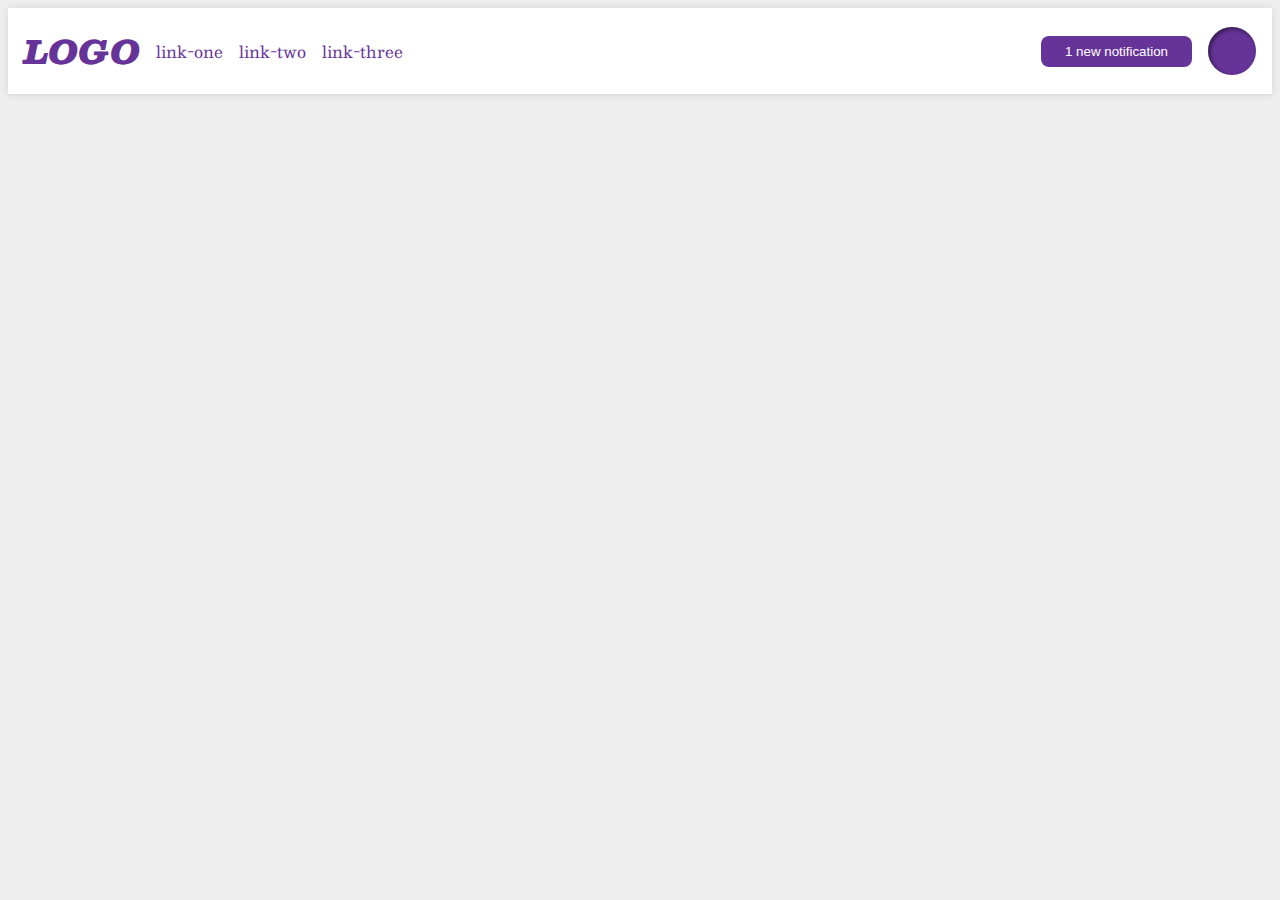
<file: flex/03-flex-header-2/index.html>
<!DOCTYPE html>
<html lang="en">
  <head>
    <meta charset="UTF-8">
    <meta http-equiv="X-UA-Compatible" content="IE=edge">
    <meta name="viewport" content="width=device-width, initial-scale=1.0">
    <title>Flex Header 2</title>
    <link rel="stylesheet" href="style.css">
  </head>
  <body>
    <div class="header">
      <div class="left">
        <div class="logo">
          LOGO
        </div>
        <ul class="links">
          <li><a href="https://google.com">link-one</a></li>
          <li><a href="https://google.com">link-two</a></li>
          <li><a href="https://google.com">link-three</a></li>
        </ul>
      </div>
      <div class="right">
        <button class="notifications">
          1 new notification
        </button>
        <div class="profile-image"></div>
      </div>  
    </div>
  </body>
</html>
</file>
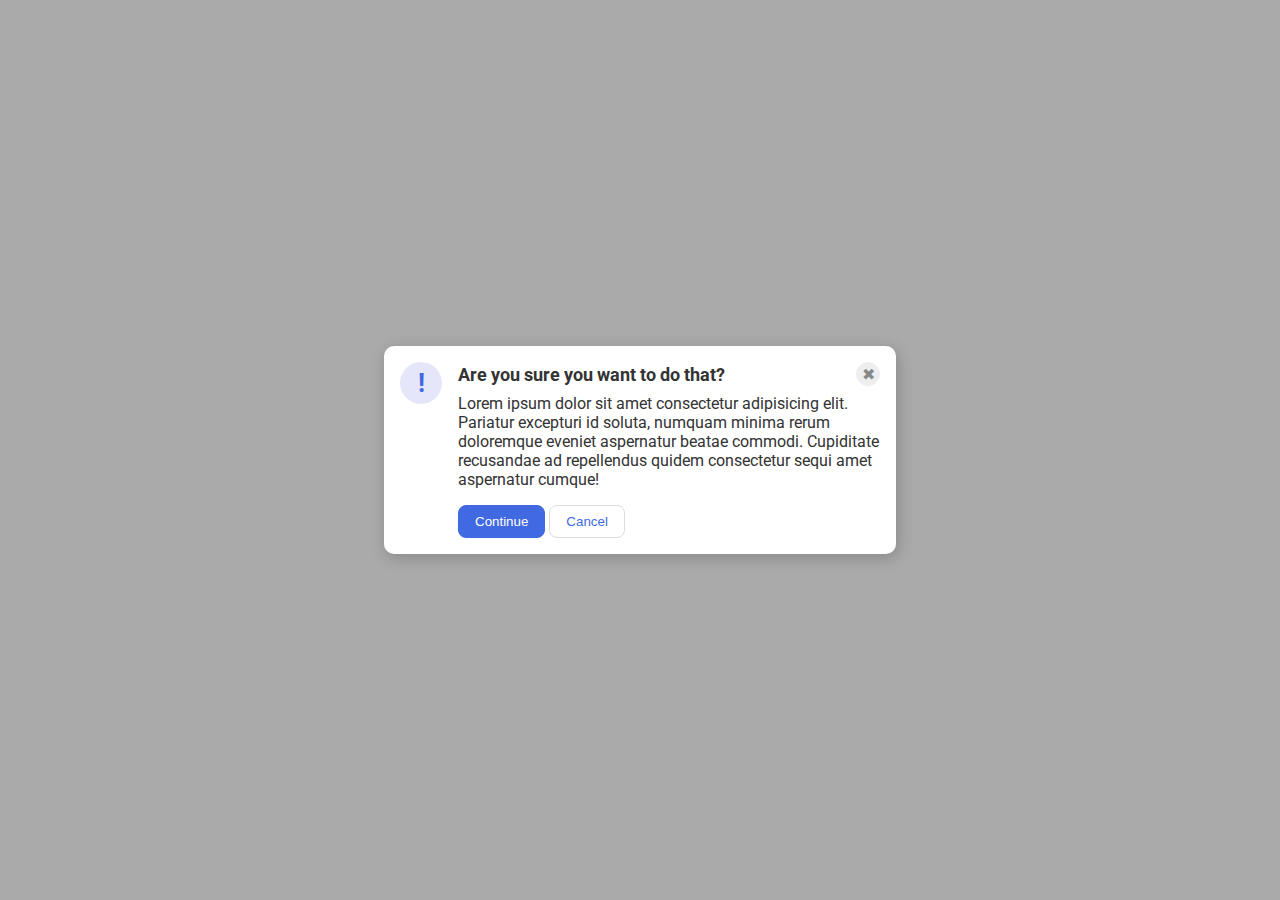
<file: flex/05-flex-modal/index.html>
<!DOCTYPE html>
<html lang="en">
  <head>
    <meta charset="UTF-8">
    <meta http-equiv="X-UA-Compatible" content="IE=edge">
    <meta name="viewport" content="width=device-width, initial-scale=1.0">
    <link rel="stylesheet" href="style.css">
    <title>Modal</title>
  </head>
  <body>
    <div class="modal">
      <div class="icon">!</div>
      <div class="container">
        <div class="header">Are you sure you want to do that?
          <button class="close-button">✖</button>
        </div>
        <div class="text">Lorem ipsum dolor sit amet consectetur adipisicing elit. Pariatur excepturi id soluta, numquam minima rerum doloremque eveniet aspernatur beatae commodi. Cupiditate recusandae ad repellendus quidem consectetur sequi amet aspernatur cumque!</div>
        <button class="continue">Continue</button>
        <button class="cancel">Cancel</button>
      </div>
    </div>
  </body>
</html>
</file>
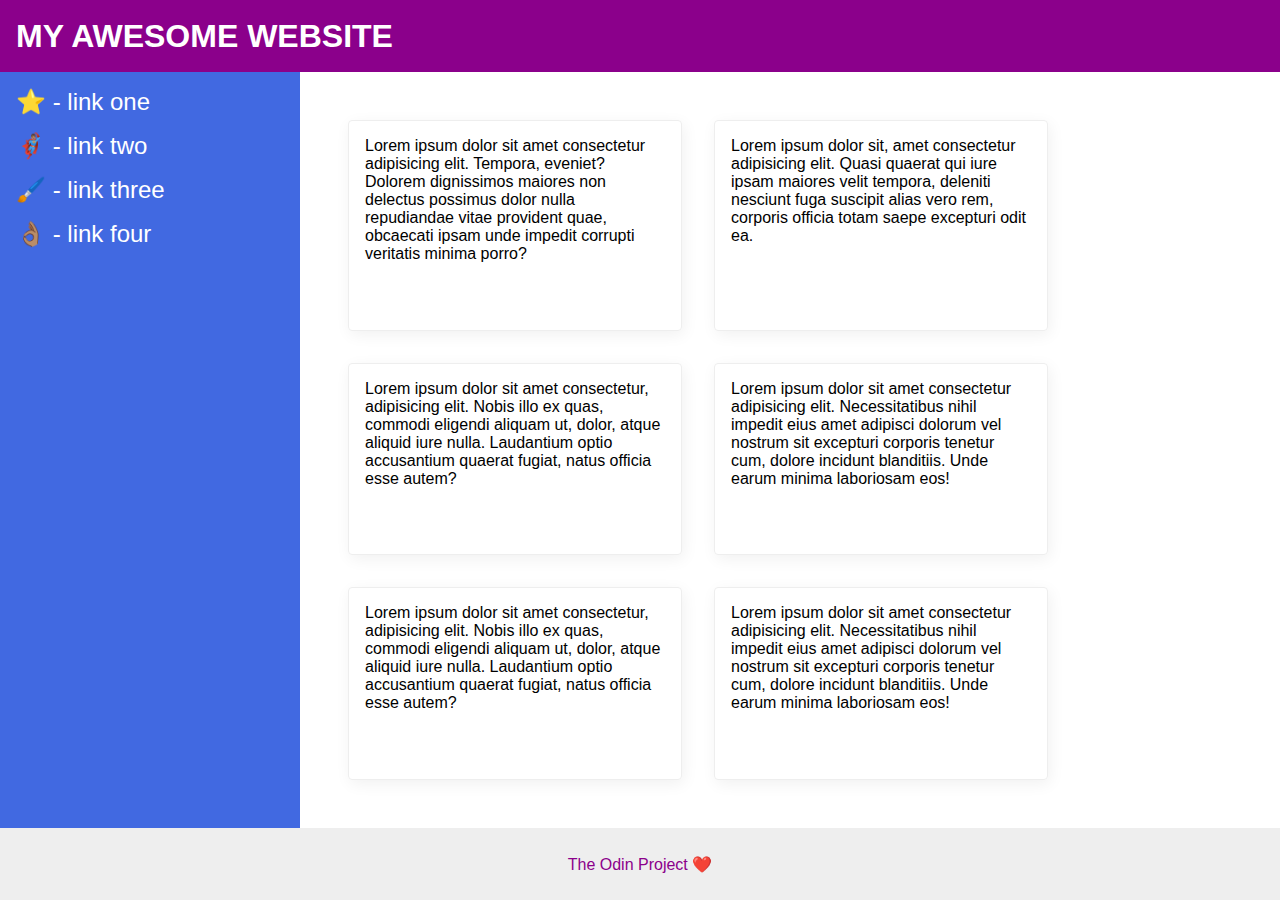
<file: flex/07-flex-layout-2/index.html>
<!DOCTYPE html>
<html lang="en">
  <head>
    <meta charset="UTF-8">
    <meta http-equiv="X-UA-Compatible" content="IE=edge">
    <meta name="viewport" content="width=device-width, initial-scale=1.0">
    <title>The Holy Grail</title>
    <link rel="stylesheet" href="style.css">
  </head>
  <body>
    <div class="header">
      MY AWESOME WEBSITE
    </div>
    <div class="body">
      <div class="sidebar">
        <ul>
          <li><a href="#">⭐ - link one</a></li>
          <li><a href="#">🦸🏽‍♂️ - link two</a></li>
          <li><a href="#">🖌️ - link three</a></li>
          <li><a href="#">👌🏽 - link four</a></li>
        </ul>
      </div>
      <div class="container">
        <div class="card">Lorem ipsum dolor sit amet consectetur adipisicing elit. Tempora, eveniet? Dolorem dignissimos maiores non delectus possimus dolor nulla repudiandae vitae provident quae, obcaecati ipsam unde impedit corrupti veritatis minima porro?</div>
        <div class="card">Lorem ipsum dolor sit, amet consectetur adipisicing elit. Quasi quaerat qui iure ipsam maiores velit tempora, deleniti nesciunt fuga suscipit alias vero rem, corporis officia totam saepe excepturi odit ea.</div>
        <div class="card">Lorem ipsum dolor sit amet consectetur, adipisicing elit. Nobis illo ex quas, commodi eligendi aliquam ut, dolor, atque aliquid iure nulla. Laudantium optio accusantium quaerat fugiat, natus officia esse autem?</div>
        <div class="card">Lorem ipsum dolor sit amet consectetur adipisicing elit. Necessitatibus nihil impedit eius amet adipisci dolorum vel nostrum sit excepturi corporis tenetur cum, dolore incidunt blanditiis. Unde earum minima laboriosam eos!</div>
        <div class="card">Lorem ipsum dolor sit amet consectetur, adipisicing elit. Nobis illo ex quas, commodi eligendi aliquam ut, dolor, atque aliquid iure nulla. Laudantium optio accusantium quaerat fugiat, natus officia esse autem?</div>
        <div class="card">Lorem ipsum dolor sit amet consectetur adipisicing elit. Necessitatibus nihil impedit eius amet adipisci dolorum vel nostrum sit excepturi corporis tenetur cum, dolore incidunt blanditiis. Unde earum minima laboriosam eos!</div>
      </div>
    </div>
    <div class="footer">
      The Odin Project ❤️
    </div>
  </body>
</html>
</file>
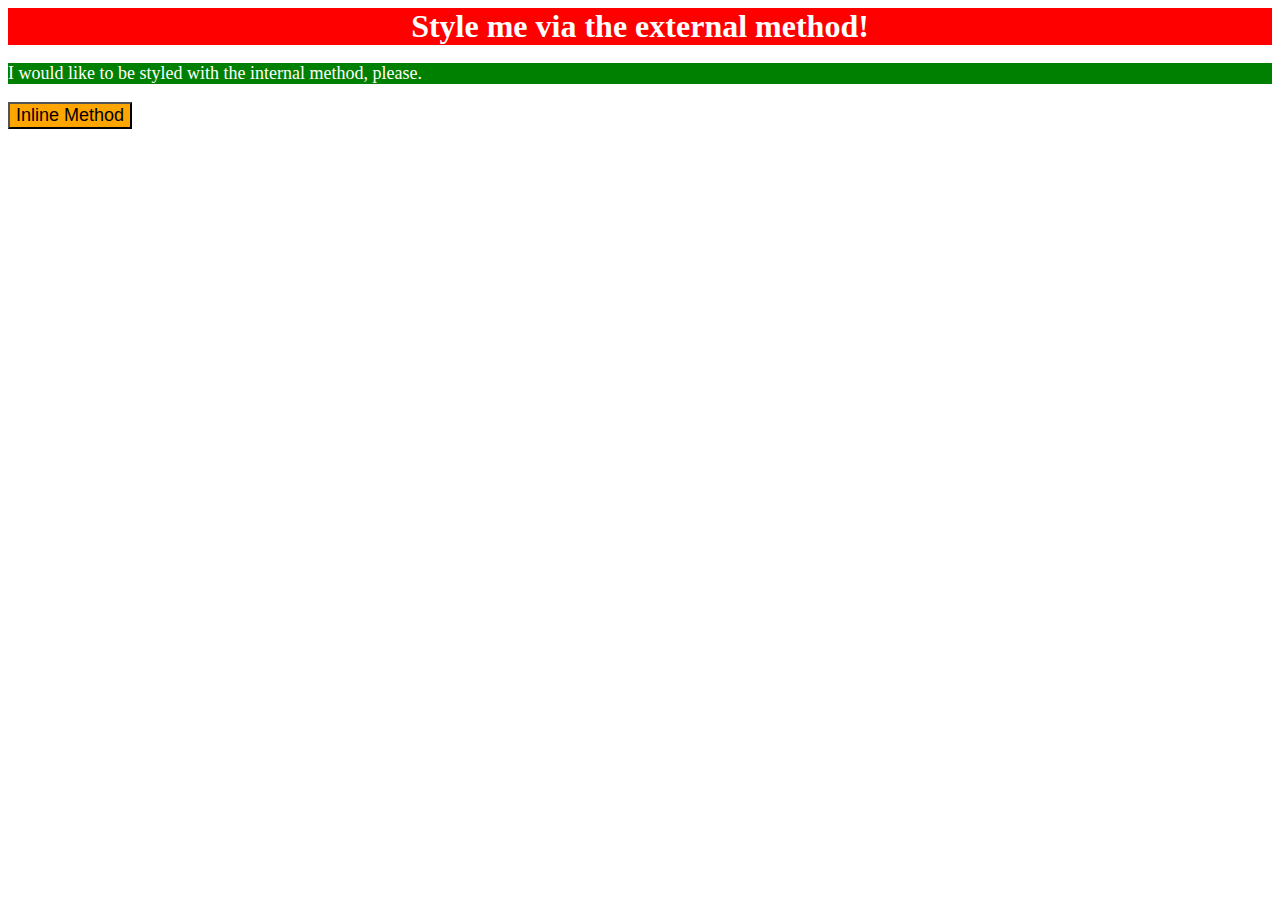
<file: foundations/01-css-methods/index.html>
<!DOCTYPE html>
<html lang="en">
  <head>
    <meta charset="UTF-8">
    <meta http-equiv="X-UA-Compatible" content="IE=edge">
    <meta name="viewport" content="width=device-width, initial-scale=1.0">
    <title>Methods for Adding CSS</title>
    <link rel="stylesheet" type="text/css"  href="styles.css">
    <style>
      p {
        background-color: green;
        color: white;
        font-size: 18px;
      }
    </style>
  </head>
  <body>
    <div>Style me via the external method!</div>
    <p>I would like to be styled with the internal method, please.</p>
    <button style="background-color: orange;font-size: 18px;">Inline Method</button>
  </body>
</html>
</file>
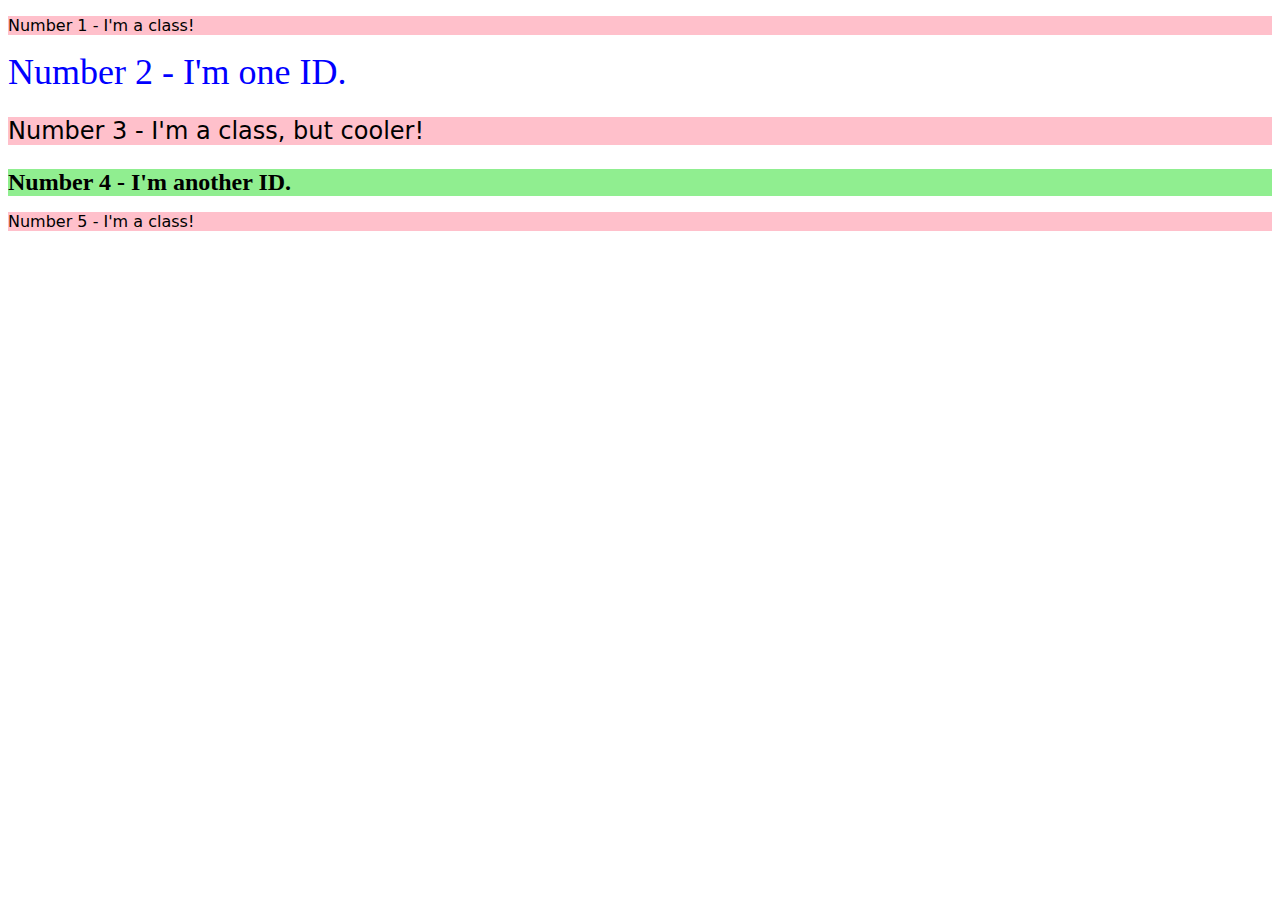
<file: foundations/02-class-id-selectors/index.html>
<!DOCTYPE html>
<html lang="en">
  <head>
    <meta charset="UTF-8">
    <meta http-equiv="X-UA-Compatible" content="IE=edge">
    <meta name="viewport" content="width=device-width, initial-scale=1.0">
    <title>Class and ID Selectors</title>
    <link rel="stylesheet" href="style.css">
  </head>
  <body>
    <p>Number 1 - I'm a class!</p>
    <div id="two">Number 2 - I'm one ID.</div>
    <p class="three">Number 3 - I'm a class, but cooler!</p>
    <div id="four">Number 4 - I'm another ID.</div>
    <p>Number 5 - I'm a class!</p>
  </body>
</html>
</file>
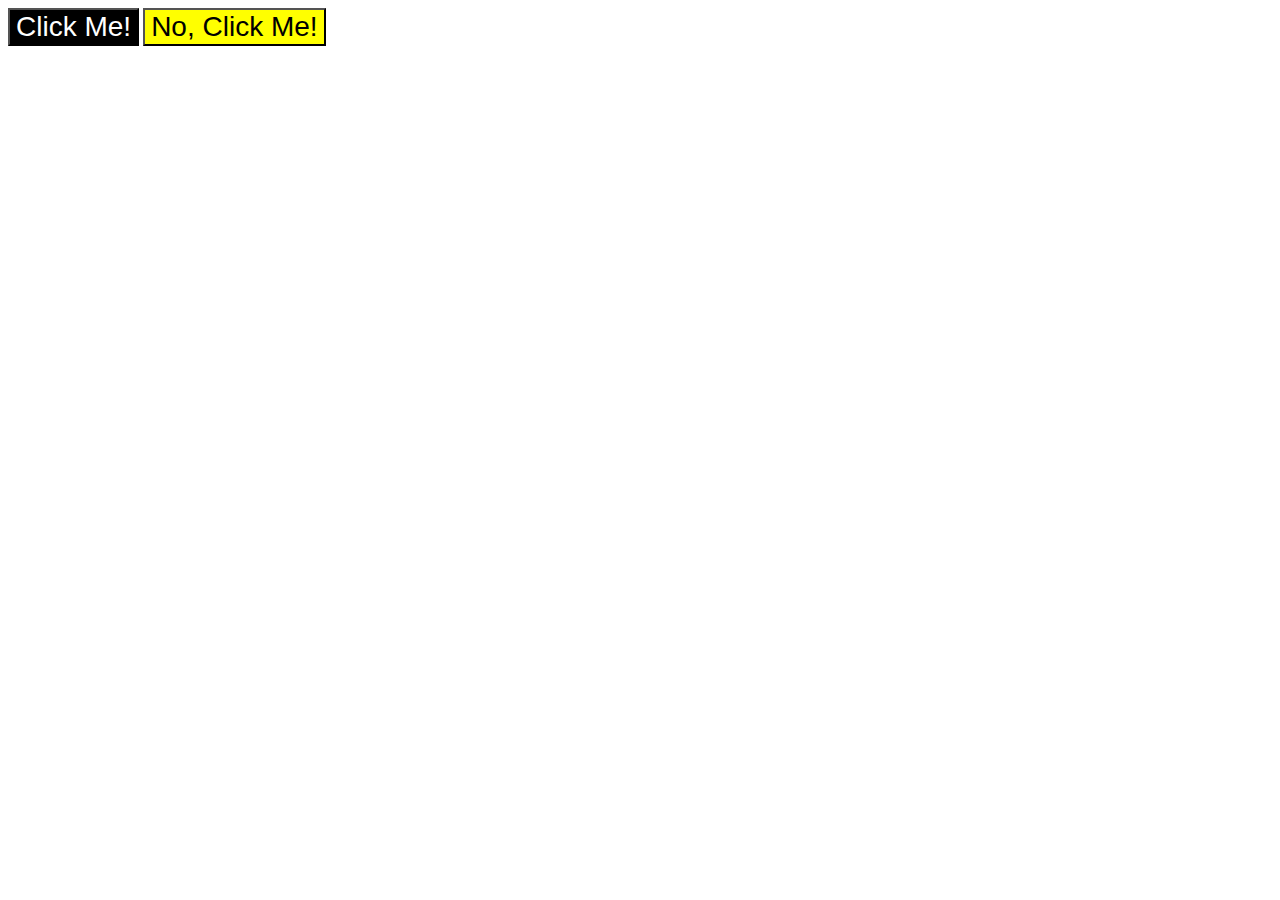
<file: foundations/03-grouping-selectors/index.html>
<!DOCTYPE html>
<html lang="en">
  <head>
    <meta charset="UTF-8">
    <meta http-equiv="X-UA-Compatible" content="IE=edge">
    <meta name="viewport" content="width=device-width, initial-scale=1.0">
    <title>Grouping Selectors</title>
    <link rel="stylesheet" href="style.css">
  </head>
  <body>
    <button id="first">Click Me!</button>
    <button id="second">No, Click Me!</button>
  </body>
</html>
</file>
<file: flex/03-flex-header-2/style.css>
/* this is some magical font-importing.  
you'll learn about it later. */
@import url('https://fonts.googleapis.com/css2?family=Besley:ital,wght@0,400;1,900&display=swap');

body {
  margin: 0;
  background: #eee;
  font-family: Besley, serif;
}

.header {
  background: white;
  border-bottom: 1px solid #ddd;
  box-shadow: 0 0 8px rgba(0,0,0,.1);
  display: flex;
  align-items: center;
  margin: 8px;
  padding: 16px;
  justify-content: space-between;
}

.profile-image {
  background: rebeccapurple;
  box-shadow: inset 2px 2px 4px rgba(0,0,0,.5);
  border-radius: 50%;
  width: 48px;
  height: 48px;
}

.logo {
  color: rebeccapurple;
  font-size: 32px;
  font-weight: 900;
  font-style: italic;
}

button {
  border: none;
  border-radius: 8px;
  background: rebeccapurple;
  color: white;
  padding: 8px 24px;
  display: flex;
}

a {
  /* this removes the line under our links */
  text-decoration: none;
  color: rebeccapurple;
}

ul {
  list-style-type: none;
  display: flex;
  gap: 16px;
  margin: 0;
  padding: 0;
}

.left, .right {
  display: flex;
  align-items: center;
  gap: 16px;
}
</file>
<file: flex/05-flex-modal/style.css>
@import url('https://fonts.googleapis.com/css2?family=Roboto:wght@400;700&display=swap');

html, body {
  height: 100%;
}

body {
  font-family: Roboto, sans-serif;
  margin: 0;
  background: #aaa;
  color: #333;
  /* I'll give you this one for free lol */
  display: flex;
  align-items: center;
  justify-content: center;
}

.header {
  display: flex;
  align-items: center;
  justify-content: space-between;
  font-size: 18px;
  font-weight: 700;
  margin-bottom: 8px;
}

.modal {
  background: white;
  width: 480px;
  border-radius: 10px;
  box-shadow: 2px 4px 16px rgba(0,0,0,.2);
  display: flex;
  gap: 16px;
  padding: 16px;
}

.icon {
  color: royalblue;
  font-size: 26px;
  font-weight: 700;
  background: lavender;
  width: 42px;
  height: 42px;
  border-radius: 50%;
  display: flex;
  align-items: center;
  justify-content: center;
  flex-shrink: 0;
}

.close-button {
  background: #eee;
  border-radius: 50%;
  color: #888;
  font-weight: 400;
  font-size: 16px;
  height: 24px;
  width: 24px;
  display: flex;
  align-items: center;
  justify-content: center;
  border: 1px solid #eee;
  padding: 0;
}

button {
  cursor: pointer;
  padding: 8px 16px;
  border-radius: 8px;
}

button.continue {
  background: royalblue;
  border: 1px solid royalblue;
  color: white;
}

button.cancel {
  background: white;
  border: 1px solid #ddd;
  color: royalblue;
}

.text {
  margin-bottom: 16px;
}
</file>
<file: flex/07-flex-layout-2/style.css>
body {
  font-family: -apple-system, BlinkMacSystemFont, 'Segoe UI', Roboto, Oxygen, Ubuntu, Cantarell, 'Open Sans', 'Helvetica Neue', sans-serif;
  margin: 0;
  min-height: 100vh;
  display: flex;
  flex-direction: column;
}

.header {
  height: 72px;
  background: darkmagenta;
  color: white;
  display: flex;
  align-items: center;
  padding: 0 16px;
  font-size: 32px;
  font-weight: 900;
}

.body {
  flex: 1;
  display: flex;
}

.footer {
  height: 72px;
  background: #eee;
  color: darkmagenta;
  display: flex;
  align-items: center;
  justify-content: center;
}

.sidebar {
  width: 300px;
  background: royalblue;
  box-sizing: border-box;
  flex-shrink: 0;
  padding: 16px;
}

.card {
  border: 1px solid #eee;
  box-shadow: 2px 4px 16px rgba(0,0,0,.06);
  border-radius: 4px;
  padding: 16px;
  width: 300px;
}

.container {
  padding: 48px;
  display: flex;
  flex-wrap: wrap;
  gap: 32px;
}

ul {
  list-style-type: none;
  margin: 0;
  padding: 0;
}

li {
  margin-bottom: 16px;
}

a {
  color: white;
  text-decoration: none;
  font-size: 24px;
}
</file>
<file: foundations/01-css-methods/styles.css>
div {
    color: white;
    background-color: red;
    font-size: 32px;
    text-align: center;
    font-weight: bold;
}
</file>
<file: foundations/02-class-id-selectors/style.css>
p {
    background-color: pink;
    font-family: Verdana, DejaVu Sans, sans-serif;
}

#two {
    color: blue;
    font-size: 36px;
}

.three {
    font-size: 24px;
}

#four {
    background-color: lightgreen;
    font-size: 24px;
    font-weight: bold;
}
</file>
<file: foundations/03-grouping-selectors/style.css>
button {
    font-size: 28px;
    font-family: 'Helvetica', 'Times New Roman', 'sans-serif';
}

#first {
    background-color: black;
    color: white;
}

#second {
    background-color: yellow;
}
</file>
